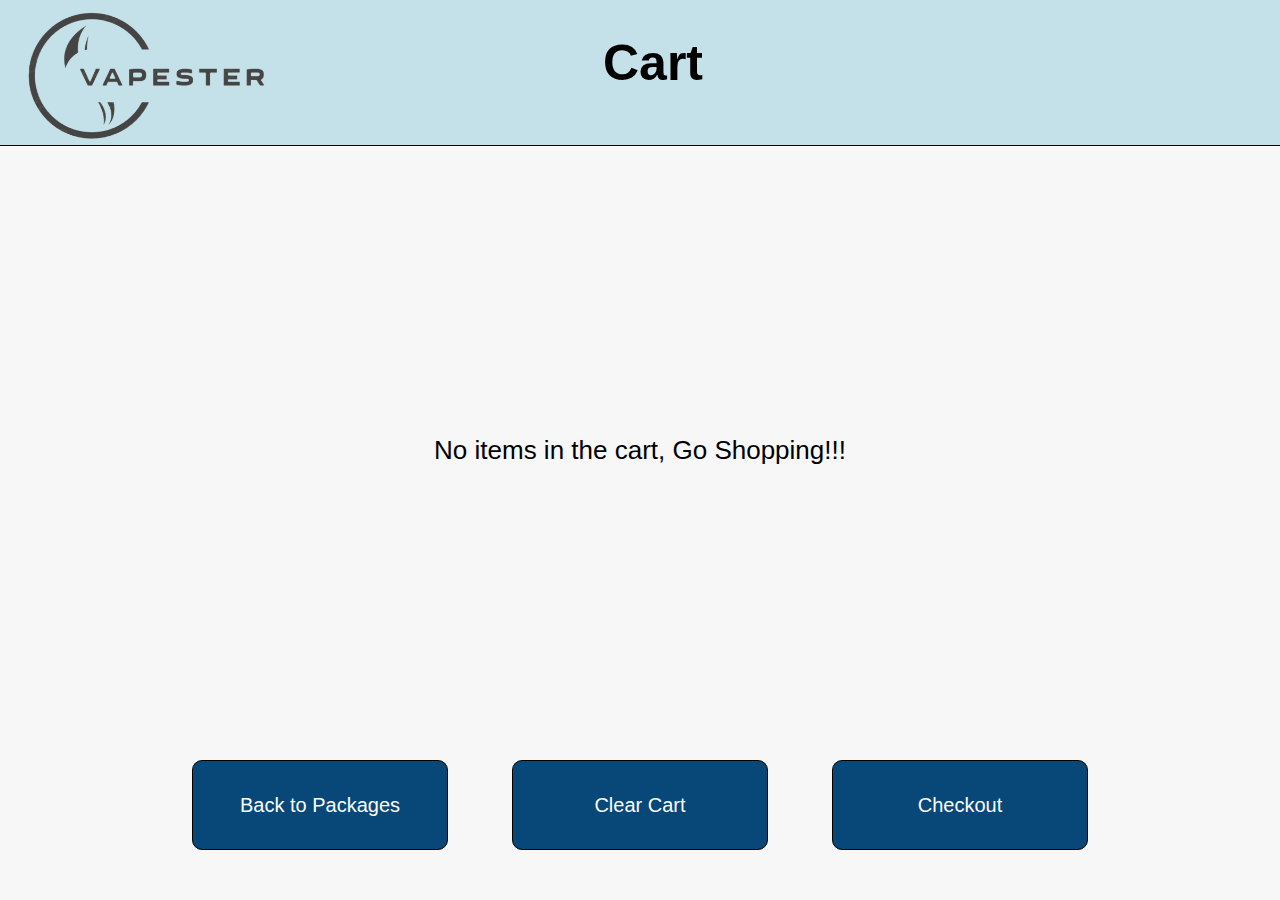
<file: cart.html>
<!DOCTYPE html>
<html lang="en">
<head>
    <meta charset="UTF-8">
    <meta http-equiv="X-UA-Compatible" content="IE=edge">
    <meta name="viewport" content="width=device-width, initial-scale=1.0">
    <title>Vapester</title>
    <link rel="stylesheet" href="style.css">
    <link href="https://unpkg.com/boxicons@2.1.4/css/boxicons.min.css" rel="stylesheet" />
    <link rel="website icon" href="logo.png">
</head>
<body>
    <header class="header" id="smoker-header">
        <a href="index.html" style="padding-top: 1%; width: auto; height: 150px; cursor: default; margin-right: auto;">
            <img src="logo1.png" class="logo" alt="Vapester Logo">
        </a>

        <div id="cart-header-text">Cart</div>

    </header> 

    <div id="cart-items" class="scrollable"></div>

    <div class="button-container">
        <button id="clear-cart">Clear Cart</button>
        <button id="back-btn-cart" onclick="redirectToPackages()">Back to Packages</button>
        <button id="payment-btn-cart">Checkout</button>
    </div>

    <script src="cart.js"></script>
    <script src="script.js"></script>
</body>
</html>
</file>
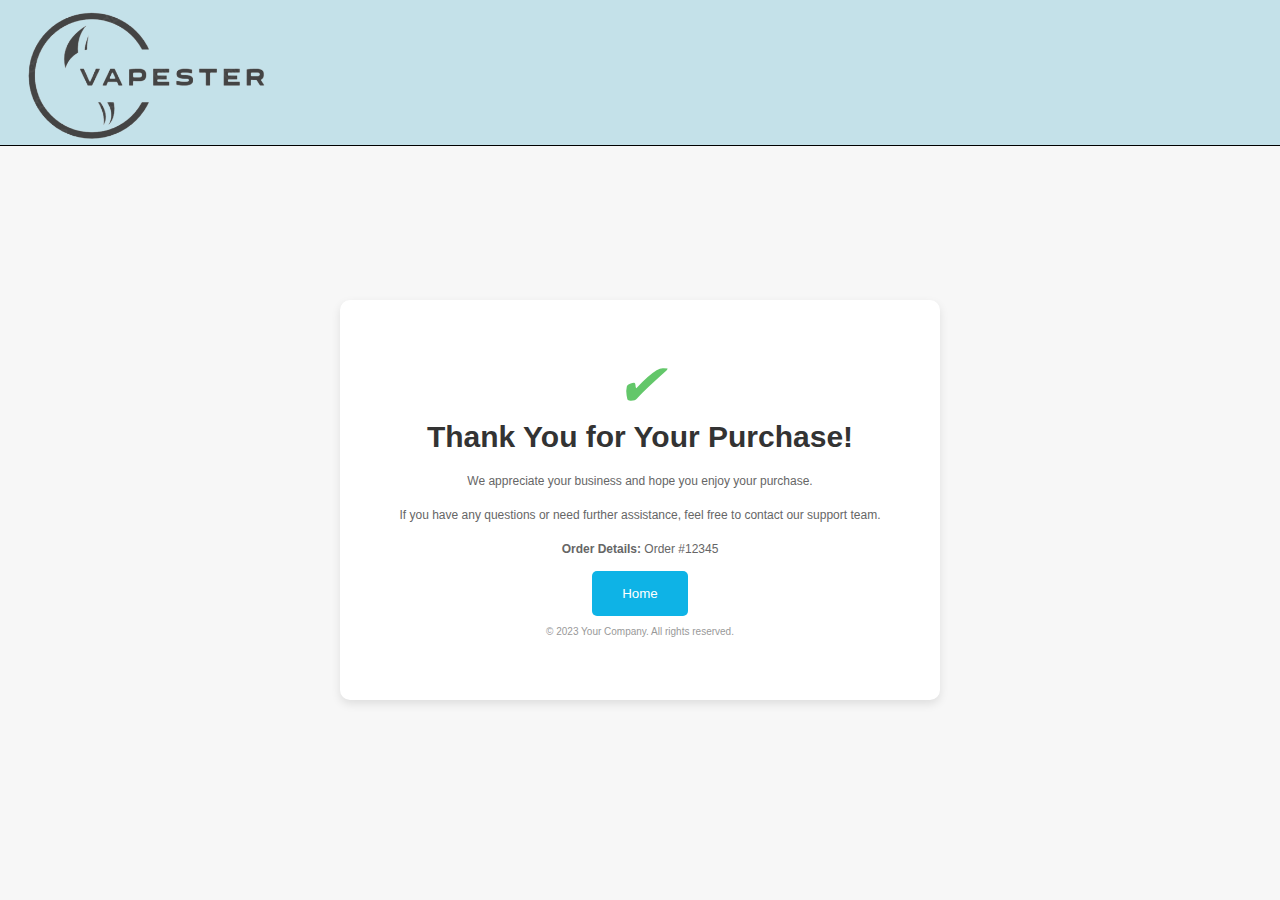
<file: checkout.html>
<!DOCTYPE html>
<html lang="en">
<head>
    <meta charset="UTF-8">
    <meta http-equiv="X-UA-Compatible" content="IE=edge">
    <meta name="viewport" content="width=device-width, initial-scale=1.0">
    <title>Vapester</title>
    <link rel="stylesheet" href="style.css">
    <link href="https://unpkg.com/boxicons@2.1.4/css/boxicons.min.css" rel="stylesheet" />
    <link rel="website icon" href="logo.png">
    <script src="https://ajax.googleapis.com/ajax/libs/jquery/3.4.1/jquery.min.js"></script>

</head>
<body>
    <header class="header" id="smoker-header">
        <a href="index.html" style="padding-top: 1%; width: auto; height: 150px; cursor: default; margin-right: auto;">
            <img src="logo1.png" class="logo" alt="Vapester Logo">
        </a>

    </header> 
    <div id="thank-you-container">
        <i class="icon-check">✔</i>
        <h1 class="check-h1">Thank You for Your Purchase!</h1>
        <p class="check-p">We appreciate your business and hope you enjoy your purchase.</p>
        <p class="check-p">If you have any questions or need further assistance, feel free to contact our support team.</p>
        <p class="check-p"><strong>Order Details:</strong> Order #12345</p>
        <button class="home-btn" onclick="redirectToHome()">Home</button>
        <div class="checkout-footer">
            <p>&copy; 2023 Your Company. All rights reserved.</p>
        </div>
    </div>

    <script>
        // Function to redirect to vape.html
        function redirectToHome() {
            window.location.href = "index.html";
        }
    </script>
</body>
</html>
</file>
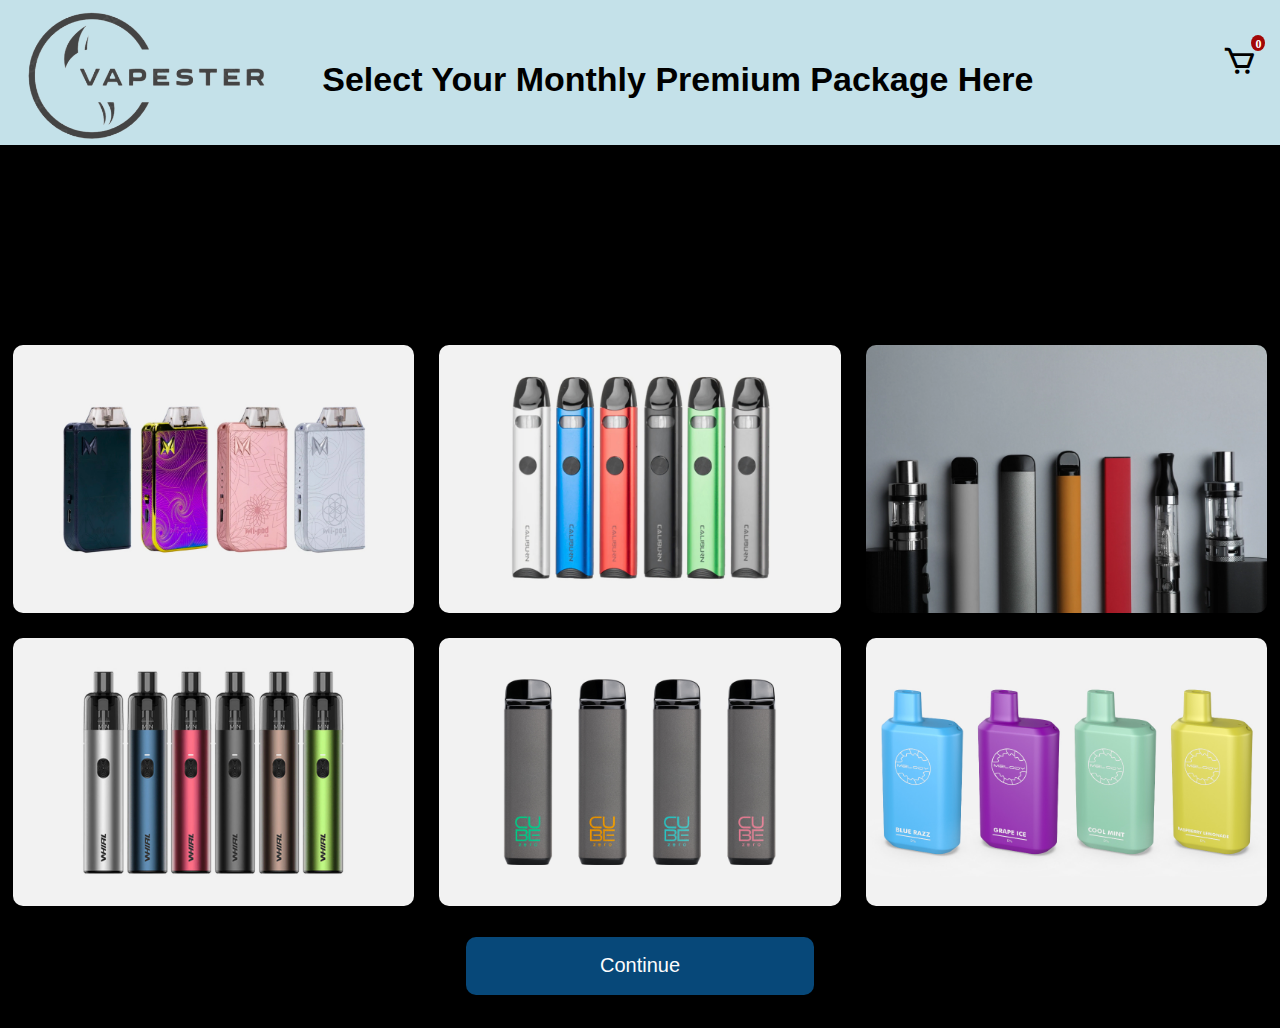
<file: nonsmoker.html>
<!DOCTYPE html>
<html lang="en">
<head>
    <meta charset="UTF-8">
    <meta http-equiv="X-UA-Compatible" content="IE=edge">
    <meta name="viewport" content="width=device-width, initial-scale=1.0">
    <title>Vapester</title>
    <link rel="stylesheet" href="style.css">
    <link href="https://unpkg.com/boxicons@2.1.4/css/boxicons.min.css" rel="stylesheet" />
    <link rel="website icon" href="logo.png">
</head>
<body>
    <header class="header" id="smoker-header">
        <a href="index.html" style="padding-top: 1%; width: auto; height: 150px; cursor: default; margin-right: auto;">
            <img src="logo1.png" class="logo" alt="Vapester Logo">
        </a>

        <div id="smoker-header-text">Select Your Monthly Premium Package Here</div>

        <a href="cart.html" class="bx bx-cart custom-cart-icon" id="cart-icon"></a>


    </header>    

    <section class="deals">
    
        <div class="deals-container">
            <div class="deals-box">
                <img src="demo7.jpg" alt="">
    
                <div class="details">
                    <h4>1-Month Vape Package:</h4>
                    <p>Package Details: A basic starter kit with a rechargeable vape device, refillable pods or tanks, and a selection of nicotine-free e-liquids in various flavors.</p>
                    <i class="bx bxs-cart-add cart" onclick="addToCart('1-Month Vape Package')"></i>
    
                </div>
            </div>

            <div class="deals-box">
                <img src="demo8.jpg" alt="">
    
                <div class="details">
                    <h4>2-Month Vape Package:</h4>
                    <p>Package Details: A vape kit with more advanced features, such as adjustable wattage or temperature control, refillable tanks, and a variety of nicotine-free e-liquids in unique flavors.</p>
                        <i class="bx bxs-cart-add cart" onclick="addToCart('2-Month Vape Package')"></i>
                </div>
            </div>

            <div class="deals-box">
                <img src="demo9.jpg" alt="">
    
                <div class="details">
                    <h4>3-Month Vape Package:</h4>
                    <p>Package Details: This package could feature a versatile vape mod or kit with adjustable settings, multiple tanks or atomizers for different vaping styles, a variety of e-liquids, replacement coils, batteries, and other accessories like drip tips or cases..</p>
                        <i class="bx bxs-cart-add cart" onclick="addToCart('3-Month Vape Package')"></i>
                </div>
            </div>

            <div class="deals-box">
                <img src="demo10.jpg" alt="">
    
                <div class="details">
                    <h4>6-Month Vape Package:</h4>
                    <p>Package Details: This package might include a high-performance vape mod or advanced kit with temperature control capabilities, various tanks or rebuildable atomizers, a selection of premium e-liquids, replacement coils, batteries, and additional accessories such as coil-building tools or external battery chargers.</p>
                        <i class="bx bxs-cart-add cart" onclick="addToCart('6-Month Vape Package')"></i>
                </div>
            </div>

            <div class="deals-box">
                <img src="demo11.jpg" alt="">
    
                <div class="details">
                    <h4>9-Month Vape Package:</h4>
                    <p> Package Details: This package could offer a combination of advanced vaping devices like squonk mods or dual-battery setups, specialized tanks or RDAs (Rebuildable Dripping Atomizers), an assortment of premium e-liquids, replacement coils, batteries, and advanced accessories like coil jigs or wire spools for DIY coil building.</p>
                        <i class="bx bxs-cart-add cart" onclick="addToCart('9-Month Vape Package')"></i>
                </div>
            </div>

            <div class="deals-box">
                <img src="demo12.jpg" alt="">
    
                <div class="details">
                    <h4>12-Month Vape Package:</h4>
                    <p>Package Details: This package might include a comprehensive vape kit with high-end mods, sub-ohm tanks, rebuildable atomizers, an extensive selection of premium e-liquids, replacement coils, batteries, advanced accessories like wire cutters or ceramic tweezers, and possibly exclusive perks or discounts for year-long subscribers.</p>
                        <i class="bx bxs-cart-add cart" onclick="addToCart('12-Month Vape Package')"></i>
                </div>
            </div>
        </div>

        <div class="continue-button-smoker" onclick="redirectToNextPage('nonsmokermenu.html')">
            <input type="button" value="Continue">
        </div>

    </section>
    
    <script src="smoker.js"></script>

</body>
</html>
</file>
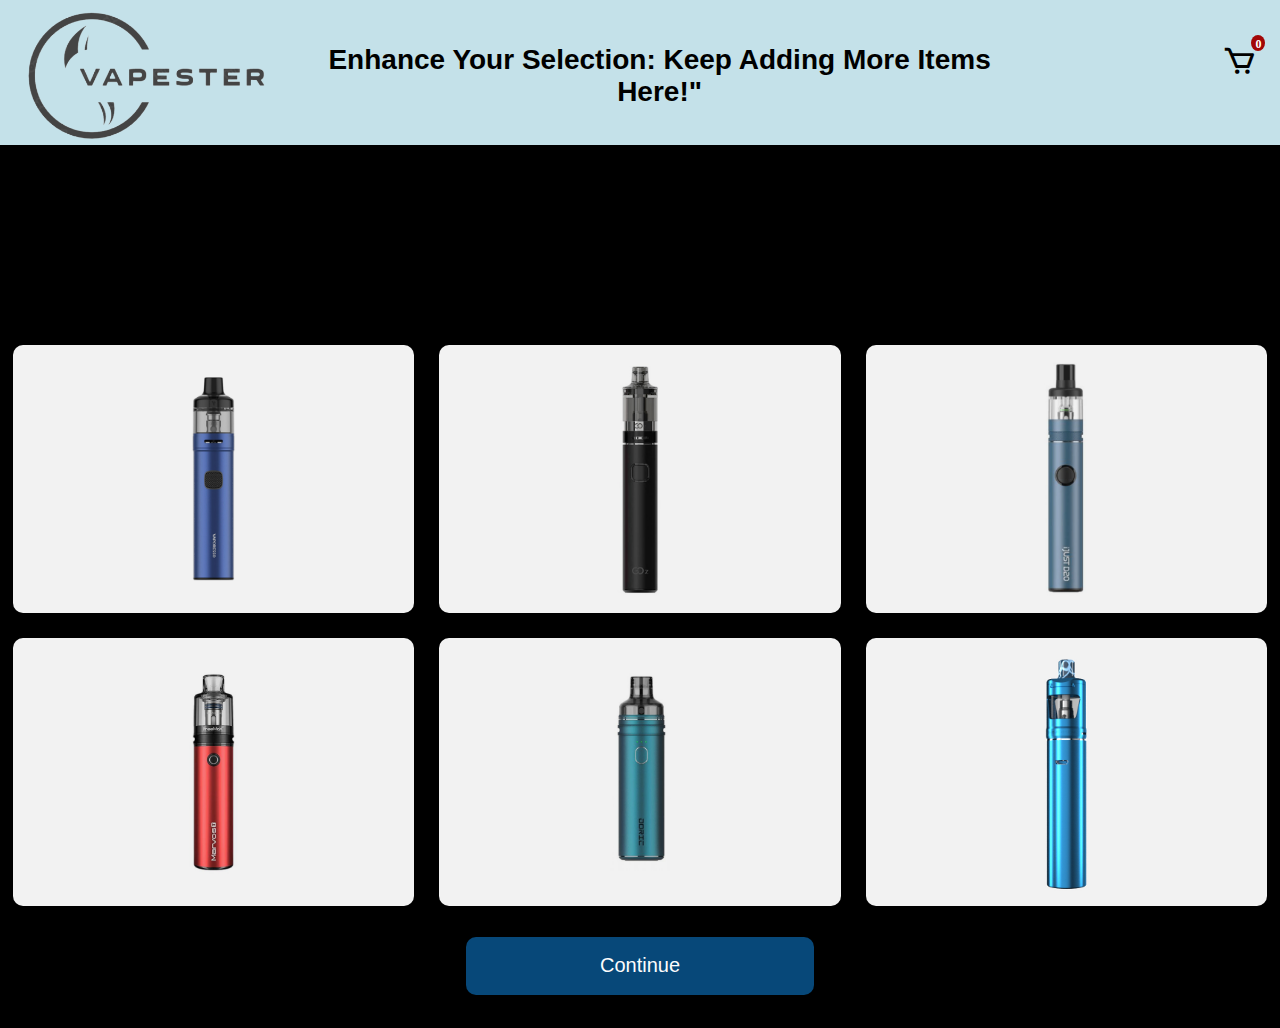
<file: nonsmokermenu.html>
<!DOCTYPE html>
<html lang="en">
<head>
    <meta charset="UTF-8">
    <meta http-equiv="X-UA-Compatible" content="IE=edge">
    <meta name="viewport" content="width=device-width, initial-scale=1.0">
    <title>Vapester</title>
    <link rel="stylesheet" href="style.css">
    <link href="https://unpkg.com/boxicons@2.1.4/css/boxicons.min.css" rel="stylesheet" />
    <link rel="website icon" href="logo.png">
</head>
<body>
    <header class="header" id="smoker-header">
        <a href="index.html" style="padding-top: 1%; width: auto; height: 150px; cursor: default; margin-right: auto;">
            <img src="logo1.png" class="logo" alt="Vapester Logo">
        </a>
        <div id="menu-header-text"> Enhance Your Selection: Keep Adding More Items Here!"</div>
        <a href="cart.html" class="bx bx-cart custom-cart-icon" id="cart-icon"></a>

    </header> 

    
    <section class="deals">
    
        <div class="deals-container">
            <div class="deals-box">
                <img src="menu7.jpg" alt="">
    
                <div class="details">
                    <h4>Vaporesso GTX Go 40:</h4>
                    <p>The Vaporesso GTX Go 40 is a user-friendly vape device with a built-in 1500mAh battery, offering hassle-free vaping on the go. It features a 3.5ml e-liquid capacity, adjustable airflow, and compatibility with GTX coils for excellent flavor and vapor production.</p>
                    <i class="bx bxs-cart-add cart" onclick="addToCart('Vaporesso GTX Go 40')"></i>
    
                </div>
            </div>

            <div class="deals-box">
                <img src="menu8.jpg" alt="">
    
                <div class="details">
                    <h4>Innokin Go-Z:</h4>
                    <p>The Innokin Go-Z vape product is a user-friendly and portable vaping device. It features a sleek design with an integrated 1500mAh battery, providing extended usage. The device employs a refillable 2ml pod. </p>
                        <i class="bx bxs-cart-add cart" onclick="addToCart('Innokin Go-Z')"></i>
                </div>
            </div>

            <div class="deals-box">
                <img src="menu9.jpg" alt="">
    
                <div class="details">
                    <h4>Eleaf iJust D20:</h4>
                    <p>The Eleaf iJust D20 vape product is a compact and user-friendly device. With a 1500mAh built-in battery, 2ml e-liquid capacity, top-fill design, and adjustable airflow, it offers a satisfying vaping experience for both beginners and experienced users.</p>
                        <i class="bx bxs-cart-add cart" onclick="addToCart('Eleaf iJust D20')"></i>
                </div>
            </div>

            <div class="deals-box">
                <img src="menu10.jpg" alt="">
    
                <div class="details">
                    <h4>FreeMax Marvos T Kit:</h4>
                    <p>The FreeMax Marvos T Kit is a cutting-edge vape product featuring a powerful 3000mAh battery, 4.5ml e-liquid capacity, and a user-friendly touchscreen display. It supports multiple coil options, offers adjustable airflow, and boasts rapid charging capabilities for a premium vaping experience.</p>
                        <i class="bx bxs-cart-add cart" onclick="addToCart('FreeMax Marvos T Kit')"></i>
                </div>
            </div>

            <div class="deals-box">
                <img src="menu11.jpg" alt="">
    
                <div class="details">
                    <h4>VooPoo Doric 60:</h4>
                    <p>The VooPoo Doric 60 is a cutting-edge vape device featuring a 2500mAh built-in battery, a 4.5ml e-liquid capacity, adjustable wattage up to 60W, a clear 0.96" OLED screen, USB-C charging, and a durable zinc-alloy construction, making it a versatile and reliable choice for vaping enthusiasts.</p>
                        <i class="bx bxs-cart-add cart" onclick="addToCart('VooPoo Doric 60')"></i>
                </div>
            </div>

            <div class="deals-box">
                <img src="menu12.jpg" alt="">
    
                <div class="details">
                    <h4>Innokin Zlide Tube Pen:</h4>
                    <p>The Innokin Zlide Tube Pen vape offers a sleek design with a built-in 3000mAh battery for extended use. It features a 4ml e-liquid capacity, adjustable airflow, and compatibility with the popular Z-Coil series, providing a satisfying vaping experience with ease of use.</p>
                        <i class="bx bxs-cart-add cart" onclick="addToCart('Innokin Zlide Tube Pen')"></i>
                </div>
            </div>
        </div>

        <div class="continue-button-smoker" onclick="redirectToCart()">
            <input type="button" value="Continue">
        </div>
    </section>

    <script src="smoker.js"></script>

</body>
</html>
</file>
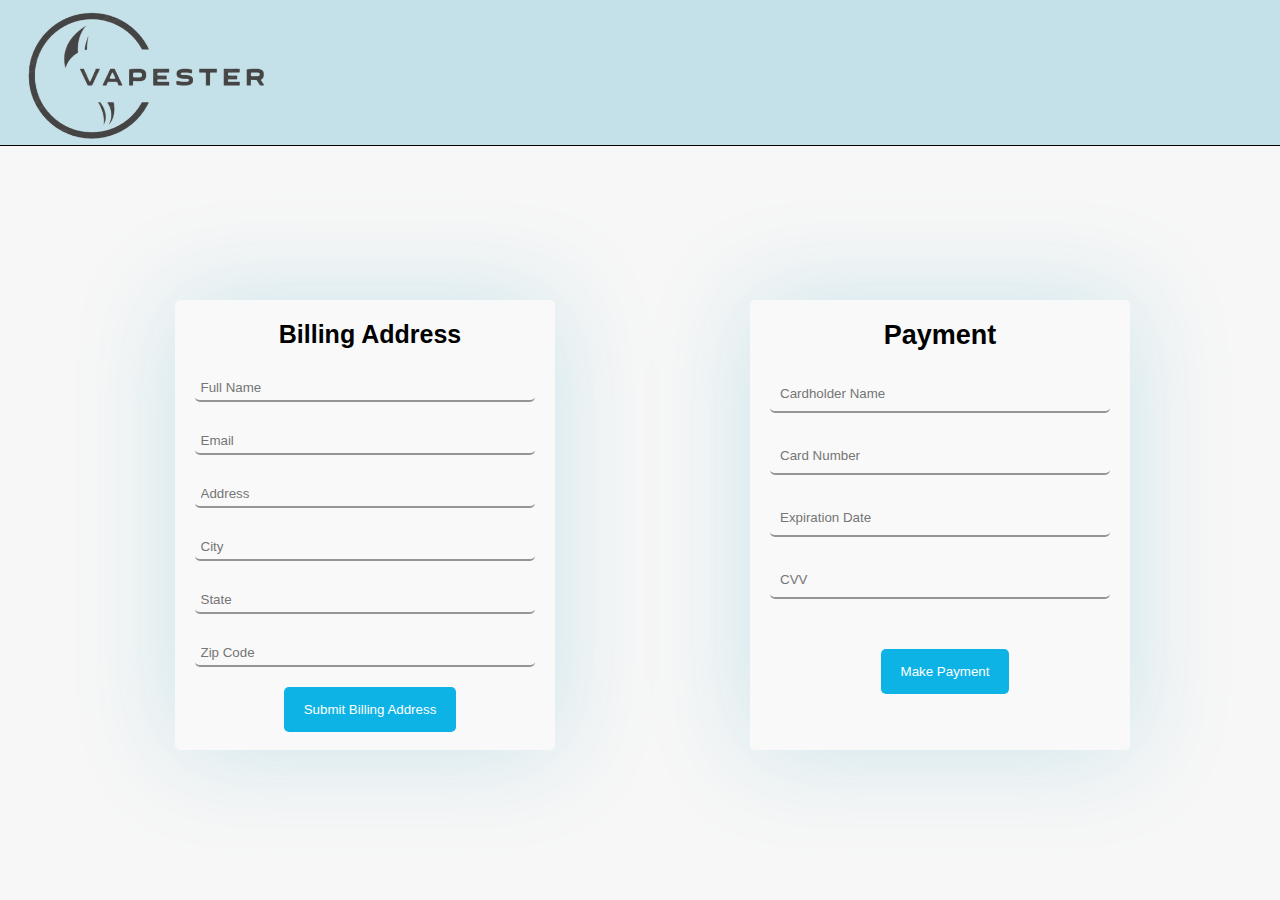
<file: payment.html>
<!DOCTYPE html>
<html lang="en">
<head>
    <meta charset="UTF-8">
    <meta http-equiv="X-UA-Compatible" content="IE=edge">
    <meta name="viewport" content="width=device-width, initial-scale=1.0">
    <title>Vapester</title>
    <link rel="stylesheet" href="style.css">
    <link href="https://unpkg.com/boxicons@2.1.4/css/boxicons.min.css" rel="stylesheet" />
    <link rel="website icon" href="logo.png">
    <script src="https://ajax.googleapis.com/ajax/libs/jquery/3.4.1/jquery.min.js"></script>

</head>
<body>
    <header class="header" id="smoker-header">
        <a href="index.html" style="padding-top: 1%; width: auto; height: 150px; cursor: default; margin-right: auto;">
            <img src="logo1.png" class="logo" alt="Vapester Logo">
        </a>

    </header> 



    <div class="container">
        <!-- Billing Address Form -->
        <form class="billing-form" action="checkout.html">
            <h2>Billing Address</h2>
            <div class="form-details">
                <input type="text" placeholder="Full Name" required>
            </div>
            <div class="form-details">
                <input type="text" placeholder="Email" required>
            </div>
            <div class="form-details">
                <input type="text" placeholder="Address">
            </div>
            <div class="form-details">
                <input type="text" placeholder="City" required>
            </div>
            <div class="form-details">
                <input type="text" placeholder="State" required>
            </div>
            <div class="form-details">
                <input type="text" placeholder="Zip Code" required>
            </div>
            <button type="submit" class="submit-btn">Submit Billing Address</button>
        </form>

        <!-- Payment Form -->
        <form class="payment-form" action="checkout.html">
            <h2>Payment</h2>
            <div class="form-details">
                <input type="text" placeholder="Cardholder Name" required>
            </div>
            <div class="form-details">
                <input type="text" placeholder="Card Number" required>
            </div>
            <div class="form-details">
                <input type="text" placeholder="Expiration Date" required>
            </div>
            <div class="form-details">
                <input type="text" placeholder="CVV" required>
            </div>
            <button type="submit" class="submit-btn">Make Payment</button>
        </form>
    </div>
</body>
</html>

</body>
</html>
</file>
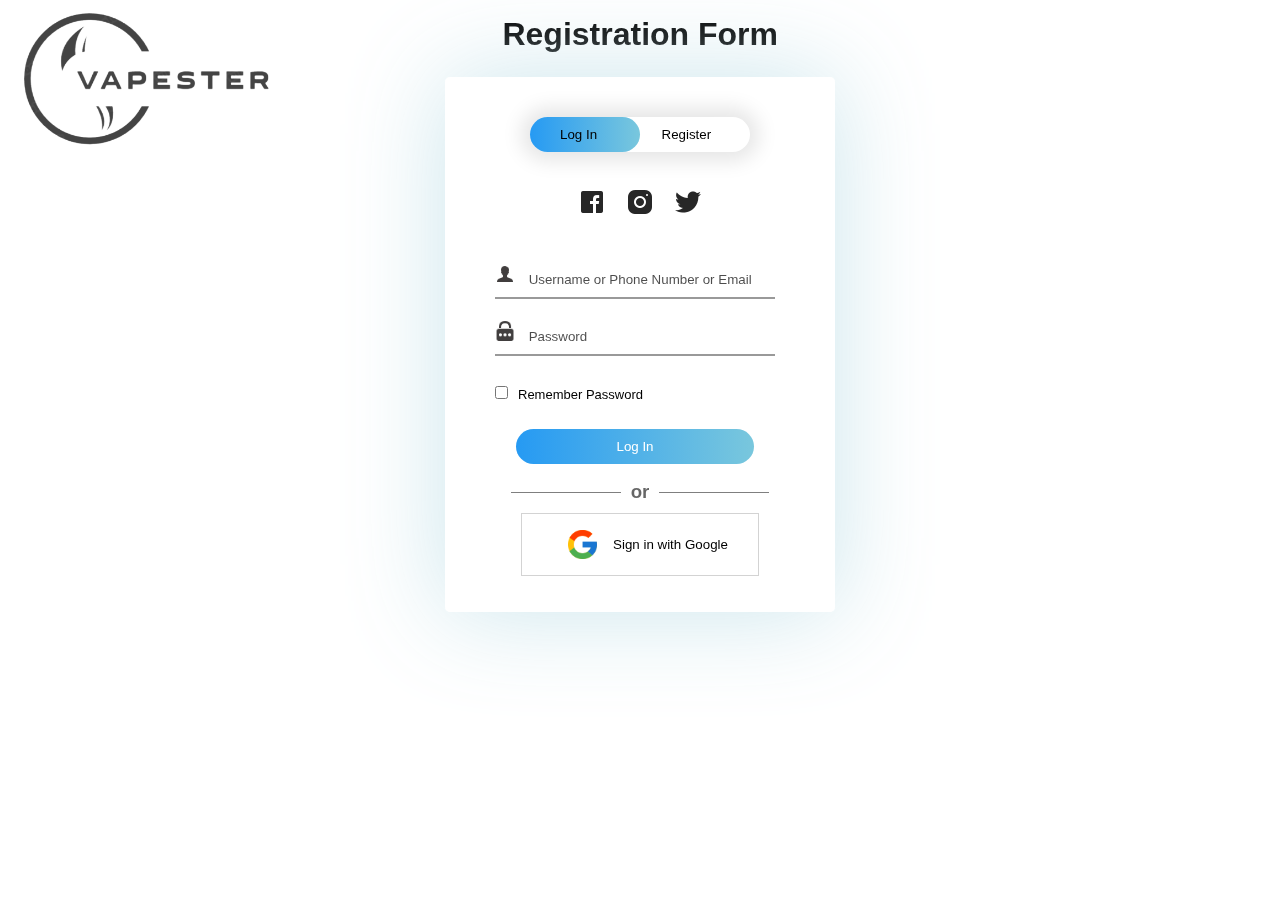
<file: registration.html>
<!DOCTYPE html>
<html lang="en">
<head>
    <meta charset="UTF-8">
    <meta http-equiv="X-UA-Compatible" content="IE=edge">
    <meta name="viewport" content="width=device-width, initial-scale=1.0">
    <title>Vapester</title>
    <link rel="stylesheet" href="registration.css">
    <link href="https://unpkg.com/boxicons@2.1.4/css/boxicons.min.css" rel="stylesheet" />
    <link rel="website icon" href="logo.png">
    <script src="https://ajax.googleapis.com/ajax/libs/jquery/3.4.1/jquery.min.js"></script>

</head>
<body>
    <header class="header" id="smoker-header">
        <a href="index.html" style="padding-top: 1%; width: auto; height: 150px; cursor: default; margin-right: auto;">
            <img src="logo1.png" class="logo" alt="Vapester Logo">
        </a>

        <div id="checkout-header-text">Registration Form</div>

    </header> 


    <div class="form">
			
        <div class="button">

            <div id="btn"></div>
            
            <button type="button" class="toggle-btn" id="log" onclick="login()">Log In</button>
            
            <button type="button" class="toggle-btn" id="reg" onclick="register()">Register</button>
        </div>

        <div class="social-icons">
            <img src="fb2.png">
            <img src="insta2.png">
            <img src="tt2.png">
        </div>
        
        <!-- Login Form -->
        <form id="login" class="login-group" action="payment.html">

            <div class="input">
                <img src="user.png">
                <input type="text" id="email" class="login-field" placeholder="Username or Phone Number or Email" style="width: 88%; border:none;" required="required">
            </div>

            <div class="input">
                <img src="password.png">
                <input type="password" id="password" class="login-field" placeholder="Password" style="width: 88%; border:none;" required="required">
            </div>

            <input type="checkbox" class="check-box">Remember Password
            <button type="submit" class="submit-btn">Log In</button>
        </form>


        <div class="other" id="other">
            <div class="instead">
                <h3>or</h3>
            </div>
            <button class="connect" onclick="google()">
                <img src="google.png">Sign in with Google
            </button>
        </div>
        
        <!-- Registration Form -->
        <form id="register" class="register-group" action="payment.html">
            <input type="text" class="input-field" placeholder="Full Name" style= "outline:none;" required="required">
            <input type="email" class="input-field" placeholder="Email Address" required="required">
            <input type="password" class="input-field" placeholder="Create Password" name="psame" required="required">
            <input type="password" class="input-field" placeholder="Confirm Password" name="psame" required="required">
            <input type="checkbox" class="check-box" id="chkAgree" onclick="goFurther()">I agree to the Terms & Conditions
            <button type="submit" id="btnSubmit" class="submit-btn">Register</button>
        </form>
    </div>

    <script src="registration.js"></script>
    

</body>
</html>
</file>
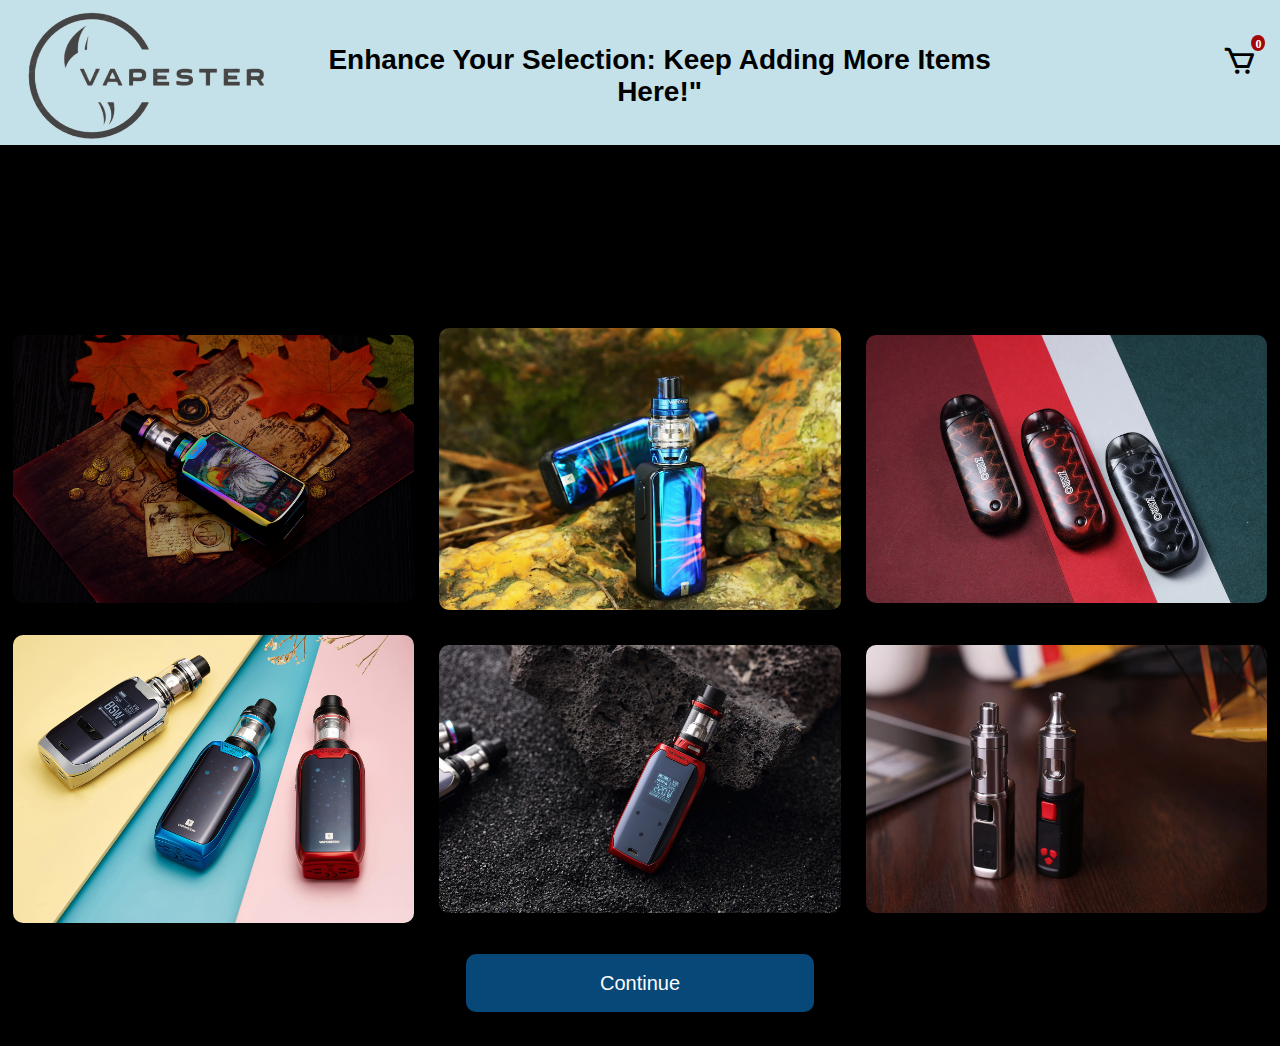
<file: smokermenu.html>
<!DOCTYPE html>
<html lang="en">
<head>
    <meta charset="UTF-8">
    <meta http-equiv="X-UA-Compatible" content="IE=edge">
    <meta name="viewport" content="width=device-width, initial-scale=1.0">
    <title>Vapester</title>
    <link rel="stylesheet" href="style.css">
    <link href="https://unpkg.com/boxicons@2.1.4/css/boxicons.min.css" rel="stylesheet" />
    <link rel="website icon" href="logo.png">
</head>
<body>
    <header class="header" id="smoker-header">
        <a href="index.html" style="padding-top: 1%; width: auto; height: 150px; cursor: default; margin-right: auto;">
            <img src="logo1.png" class="logo" alt="Vapester Logo">
        </a>
        <div id="menu-header-text"> Enhance Your Selection: Keep Adding More Items Here!"</div>
        <a href="cart.html" class="bx bx-cart custom-cart-icon" id="cart-icon"></a>

    </header> 

    
    <section class="deals">
    
        <div class="deals-container">
            <div class="deals-box">
                <img src="menu1.jpg" alt="">
    
                <div class="details">
                    <h4>Torat Nano:</h4>
                    <p>The Torat Nano is a compact vape device known for its portability and convenience. It features a built-in 800mAh battery, adjustable wattage, and a 2ml e-liquid capacity. With its intuitive firing button and LED indicator, it offers a user-friendly vaping experience. The Torat Nano is perfect for beginners and on-the-go vapers.</p>
                    <i class="bx bxs-cart-add cart" onclick="addToCart('Torat Nano')"></i>
    
                </div>
            </div>

            <div class="deals-box">
                <img src="menu2.jpg" alt="">
    
                <div class="details">
                    <h4>Luxe S:</h4>
                    <p>The Luxe S vape product offers a sleek and stylish design with a durable aluminum alloy construction. It features a large OLED display for easy navigation and customization, a powerful built-in 2500mAh battery for extended vaping sessions, and a 2ml e-liquid capacity. It also supports multiple coil options for versatile vaping experiences.</p>
                    <i class="bx bxs-cart-add cart" onclick="addToCart('Luxe S')"></i>
                </div>
            </div>

            <div class="deals-box">
                <img src="menu3.jpg" alt="">
    
                <div class="details">
                    <h4>Zero:</h4>
                    <p>The Zero Vape is an innovative vaping product known for its cutting-edge design and user-friendly features. Boasting a sleek, portable design, it offers a refillable pod system and adjustable airflow for customizable vaping experiences. With its long-lasting battery and high-quality performance, Zero Vape delivers a satisfying and convenient vaping solution.</p>
                    <i class="bx bxs-cart-add cart" onclick="addToCart('Zero')"></i>
                </div>
            </div>

            <div class="deals-box">
                <img src="menu4.jpg" alt="">
    
                <div class="details">
                    <h4>Reevenger Mini:</h4>
                    <p>The Revenger Mini vape is a compact and powerful device designed for exceptional vaping experiences. With a built-in 2500mAh battery and a maximum output of 85W, it offers extended usage and substantial vapor production. The advanced OMNI 2.2 chipset ensures precise control and safety, while the NRG SE Mini Tank delivers rich flavor and smooth draws.</p>
                    <i class="bx bxs-cart-add cart" onclick="addToCart('Reevenger Mini')"></i>
                </div>
            </div>

            <div class="deals-box">
                <img src="menu5.jpg" alt="">
    
                <div class="details">
                    <h4>Revenger X:</h4>
                    <p>The Revenger X vape product offers a sleek and ergonomic design with a vibrant 0.96-inch OLED display. It utilizes the advanced OMNI Board 2.2 chipset, providing a maximum output of 220W. With its responsive touch buttons and customizable settings, it delivers a powerful and user-friendly vaping experience.</p>
                    <i class="bx bxs-cart-add cart" onclick="addToCart('Reevenger X')"></i>
                </div>
            </div>

            <div class="deals-box">
                <img src="menu6.jpg" alt="">
    
                <div class="details">
                    <h4>Target Mini:</h4>
                    <p>The Target Mini vape is a compact and portable vaping device designed for convenience and efficiency. It offers an adjustable wattage output for a customizable vaping experience. With a built-in 1400mAh battery and 2ml e-liquid capacity, it delivers long-lasting performance and smooth flavor. Its ergonomic design ensures comfortable handling.</p>
                    <i class="bx bxs-cart-add cart" onclick="addToCart('Target Mini')"></i>
                </div>
            </div>
        </div>

        <div class="continue-button-smoker" onclick="redirectToCart()">
            <input type="button" value="Continue">
        </div>
    </section>

    <script src="smoker.js"></script>

</body>
</html>
</file>
<file: style.css>
@import url('https://fonts.googleapis.com css2?family=Poppins:weight@300;400;500;600;700;800;900 &display=swap');

* {
    margin: 0;
    padding: 0;
    box-sizing: border-box;
    text-decoration: none;
    border: none;
    outline: none;
    scroll-behavior: smooth;
    font-family: 'Poppins', sans-serif;
    
}


html {
    font-size: 62.5%;
    overflow-x: hidden;
}

.logo {
    padding-top: 2%;
    width: auto;
    height: 150px;
    cursor: default;
    margin-right: auto;
}

.header {
    position: fixed;
    top: 0;
    left: 0;
    margin-top: -2%;
    width: 100%;
    padding: 1.5rem 7%;
    color: #fff;
    display: flex;
    align-items: center;
    text-align: center;
    font-size: 24px;
    font-weight: bold;
    color: black;
    border-top: 1px solid black;
    border-bottom: 1px solid black;
    padding: 10px;
    background-color: rgb(196, 225, 233);
}


.navbar{
    margin-top: 1.5%; 
}

.navbar a {
    position: relative;
    font-size: 1.7rem;
    color: black;
    font-weight: 700;
    margin-right: 3.5rem;
    transition: .3s ease;
}

.navbar a:hover {
    color: rgba(24, 128, 208, 0.998);
}

.nav-package{
    height: auto;
    padding: 10px 20px;
    border-radius: 6px;
    background-color: rgb(38, 154, 243);
    color: #fdfdfd;
    letter-spacing: 1px;
    transition: .3s ease; 
}


.home {
    padding-top: 10%;
    margin-right: 45%;
    position: relative;
}

.home .home-content {
    width: 50rem;
}

.home-content h1 {
    font-size: 4.5rem;
    font-weight: 700;
    line-height: 1.1;
}

.home-content p {
    font-size: 1.5rem;
    line-height: 150%;
    padding-top: 1%;
    padding-right: 2.rem;
}

.home-btns .btn{
    display: flex;
    justify-content: center;
    align-items: center;
    height: 45px;
    width: 350px;
    font-size: 2.5rem;
    font-weight: 700;
    margin-top: 3%;
    margin-left: 7rem;
    border-radius: 6px;
    background-color: rgb(38, 154, 243);
    color: var(--text-color);
    transition: 1s ease; 
}

.btn:hover {
    color: white;
}

.slideshow{
    margin: 0;
    padding: 0;
    height: 425vh;
    display:flex;
    justify-content: center;
    align-items: center;
}
.slider {
    width: 800px;
    height: auto;
    border-radius: 1px ;
    overflow: hidden;
}

.slides{
    width: 500%;
    height: 500%;
    display: flex;
}

.slides input{
    display: none;
}

.slide{
    width: 20%;
    transition: 2s;
}

.slide img{
    width: 800px;
    height: auto;
}


/*Smoker Questionnaire/ Selection Webpage*/

@font-face {
    font-family: 'Sparky Stones Regular';
    src: url('path/to/sparky-stones-regular.woff') format('woff');
}



body {
    display: flex;
    justify-content: center;
    align-items: center;
    height: 100vh;
    margin: 0;
}

.selection-question{
    margin-right: 35%;
    margin-top: 2%;
    text-align: center;
    font-family: 'Sparky Stones Regular', sans-serif;
    font-size: 4rem;
}

.selection-container {
    display: flex;
    flex-direction: column;
    align-items: center;
    justify-content: center;
    height: 70vh;
}

.name-box {
    display: inline-block;
    border: 1px solid #000;
    margin-bottom: 10px;
}
  
.name-input {
    display: block;
    width: 350px;
    height: 60px;
    padding: 10px;
    border: none;
    resize: none;
    box-sizing: border-box;
    background-color: rgb(240, 242, 243);
}


.option-container {
    display: inline-block;
    justify-content: center;
    padding: 10px;
}

.option-box:first-child {
    margin-right: 30px;
}

.option-box {
    display: inline-block;
    border: 1px solid #000;
    padding: 17px;
    padding-bottom: 20px;
    margin-bottom: 10px;
    cursor: pointer;
    position: relative;
    width: 160px;
    height: 50px;
    text-align: center;
    font-size: 1.3rem;
    background-color: rgb(240, 242, 243);
}
  
.option-box input[type="radio"] {
    position: absolute;
    visibility: hidden;
}
  
.option-box::before {
    content: "";
    display: block;
    position: absolute;
    top: 50%;
    left: 50%;
    transform: translate(-50%, -50%);
    width: 16px;
    height: 16px;
    background-color: #fff;
    border: 1px solid #000;
    box-sizing: border-box;
    visibility: hidden;
}
  
.option-box input[type="radio"]:checked + span::before {
    background-color: #000;
}
  
.option-box span {
    position: relative;
    z-index: 1;
}

.selected {
    background-color: rgb(7, 72, 121);
    color: #fff;
}

.continue-button {
    display: flex;
    justify-content: center;
    align-items: center;
    width: 350px;
    height: 60px;
    border: 1px solid #000;
    box-sizing: border-box;
}

.continue-button input[type="button"]:hover {
    background-color: rgb(9, 93, 158);
    color: #fdfdfd;
}
  
.continue-button input[type="button"] {
    width: 100%;
    height: 100%;
    padding: 10px;
    border: none;
    background-color: rgb(7, 72, 121);
    cursor: pointer;
    color: #fdfdfd;
    font-size: 2rem;  
    transition: .5s ease;
}



/*Smoker Webpage*/

#smoker-header-text{
    padding-right: 15%;
    font-size: 3.4rem;
    padding-top:3%;
}

#smoker-header {
    transition:  2s ease;
    display: flex;
}

#smoker-header.hidden {
    display: none;
}

.deals {
    padding-top: 30%;
    background-color: rgb(0, 0, 0);
    padding-left: 1%;
    padding-right: 1%;
    margin-top: 7%;
}


.deals-box img {
    position: relative;
    left: 0%;
    top: 20%;
    width: 100%;
    height: -10%;
    object-fit: cover;
    pointer-events: none;
    transition: .5s ease;
}

.deals-box:hover img {
    transform: scale(1.1);
}


.deals .deals-container {
    display: grid;
    grid-template-columns: repeat(3, 1fr);
    align-items: center;
    gap: 2.5rem;
}

.deals-container .deals-box {
    position: relative;
    display: flex;
    border-radius: 1rem;
    box-shadow: 0 0 1rem rgba(0, 0, 0, .1);
    overflow: hidden;
}

.deals-box .details {
    position: absolute;
    bottom: 0;
    left: 0;
    width: 100%;
    height: 100%;
    background: linear-gradient(rgba(0, 0, 0, .1), rgb(5, 55, 94));
    color: white;
    display: flex;
    justify-content: center;
    align-items: center;
    flex-direction: column;
    text-align: center;
    padding: 0 4rem;
    opacity: 0;
    transform: translateY(100%);
    transition: .5s ease;
}

.deals-box:hover .details {
    
    padding-top:10%;
    transform: translateY(0);
    opacity: 1;
} 

.details h4 {
    font-size: 2.5rem;
    line-height: 150%;
}

.details p {
    font-size: 1.2rem;
    margin: .3rem 0 1rem;
    line-height: 150%;
    opacity: 65%;
}

.custom-cart-icon {
    position:relative;
    font-size: 3.5rem; 
    margin-right: 1%;
    color: hwb(0 0% 100%);
}

.custom-cart-icon::after {
    content: attr(data-count);
    position: absolute;
    top: -8px;
    right: -8px;
    font-size: 12px;
    font-weight: bold;
    background-color: rgb(162, 6, 6);
    color: white;
    padding: 2px 4px;
    border-radius: 50%;
}
  
.custom-cart-icon:hover {
    color: rgb(7, 72, 121);;
    cursor: pointer;
}

.details i.cart {
    display: inline-flex;
    justify-content: center;
    align-items: center;
    width: 5rem;
    height: 5rem;
    background: #ffffff;
    border-radius: 50%;
    font-size: 3rem;
    color: rgb(7, 72, 121);
    cursor: pointer;
    padding-right: 3px;
}

i.bx.bxs-cart-add.cart:hover {
    color: rgb(18, 130, 215);
    cursor: pointer;
}  

.continue-button-smoker {
    position: relative;
    top: 30px;
    left: 50%;
    margin-bottom: 5%;
    transform: translateX(-50%);
    display: flex;
    justify-content: center;
    align-items: center;
    width: 350px;
    height: 60px;
    border: 1px solid #000;
    box-sizing: border-box;
}

.continue-button-smoker input[type="button"]:hover {
    background-color: rgb(7, 72, 121);
    color: #fdfdfd;
}
  
.continue-button-smoker input[type="button"] {
    width: 100%;
    height: 100%;
    padding: 10px;
    border-radius: 1rem;
    background-color: rgb(7, 72, 121);
    cursor: pointer;
    color: #fdfdfd;
    font-size: 2rem;  
    transition: .5s ease;
}


/*Cart Webpage*/
#cart-header-text{
    padding-top:5px;
    padding-right: 45%;
    font-size: 5rem;
}

.button-container {
    display: flex;
    justify-content: center;
    gap: 100px;
    margin-top: 20px;
}

#clear-cart, #back-btn-cart, #payment-btn-cart {
    display: flex;
    justify-content: center;
    align-items: center;
    position: fixed;
    width: 20%;
    height: 10%;
    padding: 10px;
    bottom: 50px;
    left: 50%;
    transform: translateX(-50%);
    border: 1px solid #000;
    box-sizing: border-box;
    border-radius: 1rem;
    background-color: rgb(7, 72, 121);
    cursor: pointer;
    color: #fdfdfd;
    font-size: 2rem;  
    transition: .5s ease;
}

#back-btn-cart{
    left: 25%;
}

#payment-btn-cart{
    left: 75%;
}

#clear-cart:hover, #back-btn-cart:hover, #payment-btn-cart:hover {
    background-color: rgb(7, 72, 121);
    color: #fdfdfd;
}
  
.cart-item {
    width: 350px;
    height: 60px;
    justify-content: center;
    text-align: center;
    padding: 20px;
    margin-bottom: 10px;
    border-radius: 5px;
    font-size: 1.5rem;
    transition: .5s ease;
    display: flex;
    align-items: center;
    background-color: #cdcdcd;
}

.cart-item:hover {
    background-color: rgb(7, 72, 121);
    color: #fdfdfd;
}

.scrollable {
    max-height: 300px; 
    overflow-y: auto;
    overflow-x: none;
    transition: ease;
}

  
/*Menu Webpage*/

#menu-header-text{
    padding-right: 15%;
    font-size: 2.8rem;
    padding-top:2.5%;
}  


/*Payment Webpage*/
.container {
    display:contents;
    max-width: 800px;
    padding: 20px;
    
}
  
  /* Styles for billing-form */
.billing-form {
    width: 20%;
    margin-right: 55rem; /* Add spacing between the forms */
    margin-top: 15rem;
    width: 380px;
	height: 450px;
	position: absolute;	
	background: rgba(255, 255, 255, 0.244);
	padding: 20px;
	border-radius: 5px;
	overflow: hidden;
	box-shadow: 0px 0px 100px rgba(196, 225, 233, 0.881);
    cursor: pointer;
    transition: 2 ease;
    /* Add spacing between the forms */
}

.billing-form:hover{
    background: rgb(255, 255, 255);
}
  

.billing-form h2 {
    margin-bottom: 20px;
    padding-left: 1rem;
    font-size: 2.5rem;
}
  
.billing-form .form-details {
    margin-bottom: 15px;
}
  
.billing-form input {
    padding: 10px;
    border: 1px solid #cccccc08;
    border-radius: 5px;
    width: 100%;
	padding: 5.5px;
	margin: 5px 0;
	border-left: 0;
	border-right: 0;
	border-top: 0;
	border-bottom: 2px solid rgba(0,0,0,0.4);
	outline: none;
	background: transparent;
	color: rgba(0,0,0);
}
  
.billing-form .submit-btn {
    background-color: #0eb3e6;
    color: #fff;
    padding: 15px 20px;
    border: none;
    border-radius: 5px;
    cursor: pointer;
    margin-left: 1rem;
    transition: 1s ease;
}

.submit-btn:hover{
    background-color: #0a3869;
    color: #fff;
}
   
  
  /* Styles for payment-form */
.payment-form {
    width: 20%;
    margin-left: 60rem; /* Add spacing between the forms */
    margin-top: 15rem;
    width: 380px;
	height: 450px;
	position: absolute;	
	background: rgba(255, 255, 255, 0.244);
	padding: 20px;
	border-radius: 5px;
	overflow: hidden;
	box-shadow: 0px 0px 100px rgba(196, 225, 233, 0.881);
    cursor: pointer;
    transition: 2 ease;  /* Add spacing between the forms */
}
  
.payment-form:hover{
    background: rgb(255, 255, 255);
}

.payment-form h2 {
    margin-bottom: 20px;
    font-size: 2.7rem;
}
  
.payment-form .form-details {
    margin-bottom: 15px;
}
  
.payment-form input {
    border: 1px solid #cccccc08;
    border-radius: 5px;
    width: 100%;
	padding: 10px;
	margin: 5px 0;
	border-left: 0;
	border-right: 0;
	border-top: 0;
	border-bottom: 2px solid rgba(0,0,0,0.4);
	outline: none;
	background: transparent;
	color: rgba(0,0,0);
}
  
.payment-form .submit-btn {
    background-color: #0eb3e6;
    color: #fff;
    padding: 15px 20px;
    border: none;
    border-radius: 5px;
    cursor: pointer;
    margin-left: 1rem;
    margin-top: 3rem;
    transition: 1s ease;
}

.submit-btn:hover{
    background-color: #0a3869;
    color: #fff;
}

/*Checkout page*/


body {
    font-family: Arial, sans-serif;
    text-align: center;
    background-color: #f7f7f7;
    margin: 0;
    padding: 0;
}

#thank-you-container {
    width: 600px;
    height: 400px;
    margin-top: 10rem;
    padding: 50px;
    background-color: #fff;
    box-shadow: 0px 4px 10px rgba(0, 0, 0, 0.1);
    border-radius: 10px;
}

.check-h1 {
    color: #333;
    margin-top: 0;
    font-size: 3rem;
}

.check-p {
    color: #666;
    padding-top: 20px;
    font-size: 1.2rem;
}

.icon-check {
    font-size: 60px;
    color: #63c76a;
}

.checkout-footer {
    margin-top: 10px;
    color: #999;
}

.home-btn{
background-color: #0eb3e6;
color: #fff;
padding: 15px 30px;
margin-top: 1.5rem;
border-radius: 5px;
border: none;
cursor: pointer;
transition: 1s ease;
}

.home-btn:hover{
background-color: #0a3869;
color: #fff;
}
</file>
<file: registration.css>
* {
	margin: 0;
	padding: 0;
	font-family: sans-serif;
}

.header {
    position: fixed;
    top: 0;
    left: 0;
    margin-top: -2%;
    width: 100%;
    padding: 1.5rem 7%;
    color: #fff;
    display: flex;
    align-items: center;
	text-align: center;
    font-size: 24px;
    font-weight: bold;
    color: black;
    border-top: 1px solid black;
	background-color: transparent;
    padding: 10px;
}

.logo {
    padding-top: 2%;
    width: auto;
    height: 150px;
    cursor: default;
    margin-right: auto;
}

#checkout-header-text{
    padding-right: 40%;
    font-size: 2rem;
    margin-bottom: 5%;
}

#smoker-header {
    transition: 2s ease;
    display: flex;
}

#smoker-header.hidden {
    display: none;
}

body {
	background-size: cover;
	background-attachment: fixed;
	display: flex;
	justify-content: center;
}

.form {
	width: 380px;
	height: 500px;
	position: relative;
	margin: 6% auto;	
	background: rgba(255, 255, 255, 0.726);
	padding: 5px;
	padding-bottom: 30px;
	border-radius: 5px;
	overflow: hidden;
	box-shadow: 0px 0px 100px rgba(196, 225, 233, 0.881);
}

.button {
	width: 220px;
	margin: 35px auto;
	position: relative;
	box-shadow: 0 0 20px 9px rgba(0,0,0,.1);
	border-radius: 30px;
}

.toggle-btn {
	padding: 10px 30px;
	cursor: pointer;
	background: transparent;
	position: relative;
	border: 0;
	outline: none;
}

#btn {
	top: 0;
	left: 100;
	position: absolute;
	width: 110px;
	height: 100%;
	background: linear-gradient(to right, rgb(38, 154, 243), #79c7dd);
	border-radius: 30px;
	transition: 0.5s;
}

.social-icons {
	margin: 30px auto;
	text-align: center;
}

.social-icons img {
	width: 30px;
	margin: 0 7px;
	cursor: pointer;
	opacity: 0.85;
}

.login-group, .register-group {
	top: 165px;
	position: absolute;
	width: 280px;
	transition: .5s;
	font-size: 13px;
	color: #010101;
}

.input {
	border-bottom: 2px solid rgba(0,0,0,0.4);
	justify-content: center;
	padding-top: 10px;
}

.input img {
	width: 20px;
	padding-right: 10px;
}

.input-field,
.login-field {
	width: 100%;
	padding-top: 15px;
	padding-bottom: 5px;
	margin: 5px 0;
	border-left: 0;
	border-right: 0;
	border-top: 0;
	border-bottom: 2px solid rgba(0,0,0,0.4);
	outline: none;
	background: transparent;
	color: rgba(0,0,0);
}

::placeholder {
	color: rgba(0,0,0,0.7);
}

.submit-btn {
	width: 85%;
	padding: 10px 30px;
	cursor: pointer;
	display: block;
	margin: auto;
	background: linear-gradient(to right, rgb(38, 154, 243), #79c7dd);
	color: #fff;
	border: 0;
	outline: none;
	border-radius: 30px;
}

.reg-btn {
	background: lightgray;
}

.check-box {
	cursor: pointer;
	margin: 30px 10px 30px 0;
}

.instead {
	margin-top: 10px;
}

.instead h3 {
    overflow: hidden;
    text-align: center;
    color: rgba(0,0,0,0.6);
}

.instead h3:before,
.instead h3:after {
    background-color: rgba(0,0,0,0.5);
    content: "";
    display: inline-block;
    height: 1px;
    position: relative;
    vertical-align: middle;
    width: 50%;
}

.instead h3:before {
    right: 0.5em;
    margin-left: -50%;
}

.instead h3:after {
    left: 0.5em;
    margin-right: -50%;
}

span {
	color: rgba(0,0,0,0.8);
	font-size: 12px;
}

#login {
	left: 50px;
}

#register {
	left: 450px;
}

.other {
	display: grid;
	justify-content: center;
	margin-top: 250px;
}

.connect {
	display: flex;
	margin: 10px;
	padding: 0px 30px;
	padding-top: 0px;
	align-items: center;
	text-align: center;
	justify-content: center;
	border: 1px solid rgb(211, 211, 211);
	cursor: pointer;
	outline: none;
	background: rgba(255, 255, 255, 0.382)
	
}

.connect:hover {
	background: linear-gradient(to right, rgb(38, 154, 243), #79c7dd);
	color: #fff;
}


.connect img {
	padding: 13px;
	width: 35px;
}

.connect span {
	padding: 10px;
	font-size: 15px;
}
</file>
